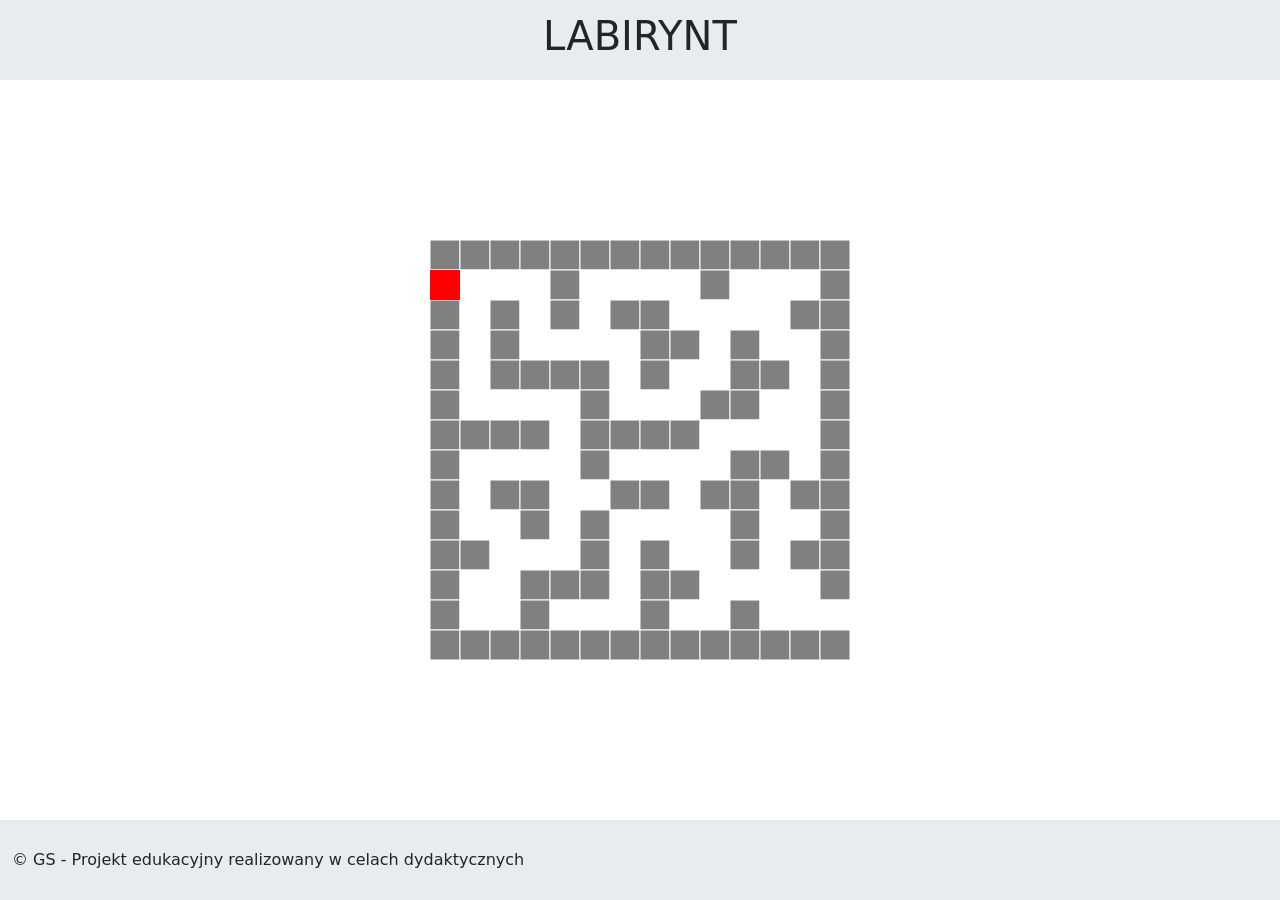
<file: projekt-labirynt/index.html>
<!DOCTYPE html>
<html lang="pl">
  <head>
    <meta charset="UTF-8" />
    <meta name="viewport" content="width=device-width, initial-scale=1.0" />
    <title>Projekt</title>
    <link
      href="https://cdn.jsdelivr.net/npm/bootstrap@5.3.3/dist/css/bootstrap.min.css"
      rel="stylesheet"
      integrity="sha384-QWTKZyjpPEjISv5WaRU9OFeRpok6YctnYmDr5pNlyT2bRjXh0JMhjY6hW+ALEwIH"
      crossorigin="anonymous"
    />
    <link rel="stylesheet" href="./style.css" />
  </head>
  <body>
    <div class="container-fluid">
      <!-- Header -->
      <div class="row">
        <div
          class="col header bg-body-secondary d-flex justify-content-center align-items-center"
        >
          <h1 class="text-center text-uppercase">Labirynt</h1>
        </div>
      </div>
      <!-- Main -->
      <div class="row">
        <div class="col main d-flex justify-content-center align-items-center">
          <canvas class="area" width="420" height="420"></canvas>
        </div>
      </div>
      <!-- Footer -->
      <div class="row">
        <div class="col footer bg-body-secondary d-flex align-items-center">
          <p class="m-0">&copy; GS - Projekt edukacyjny realizowany w celach dydaktycznych</p>
        </div>
      </div>
    </div>
    <!-- JS -->
    <script src="./app.js"></script>
  </body>
</html>
</file>
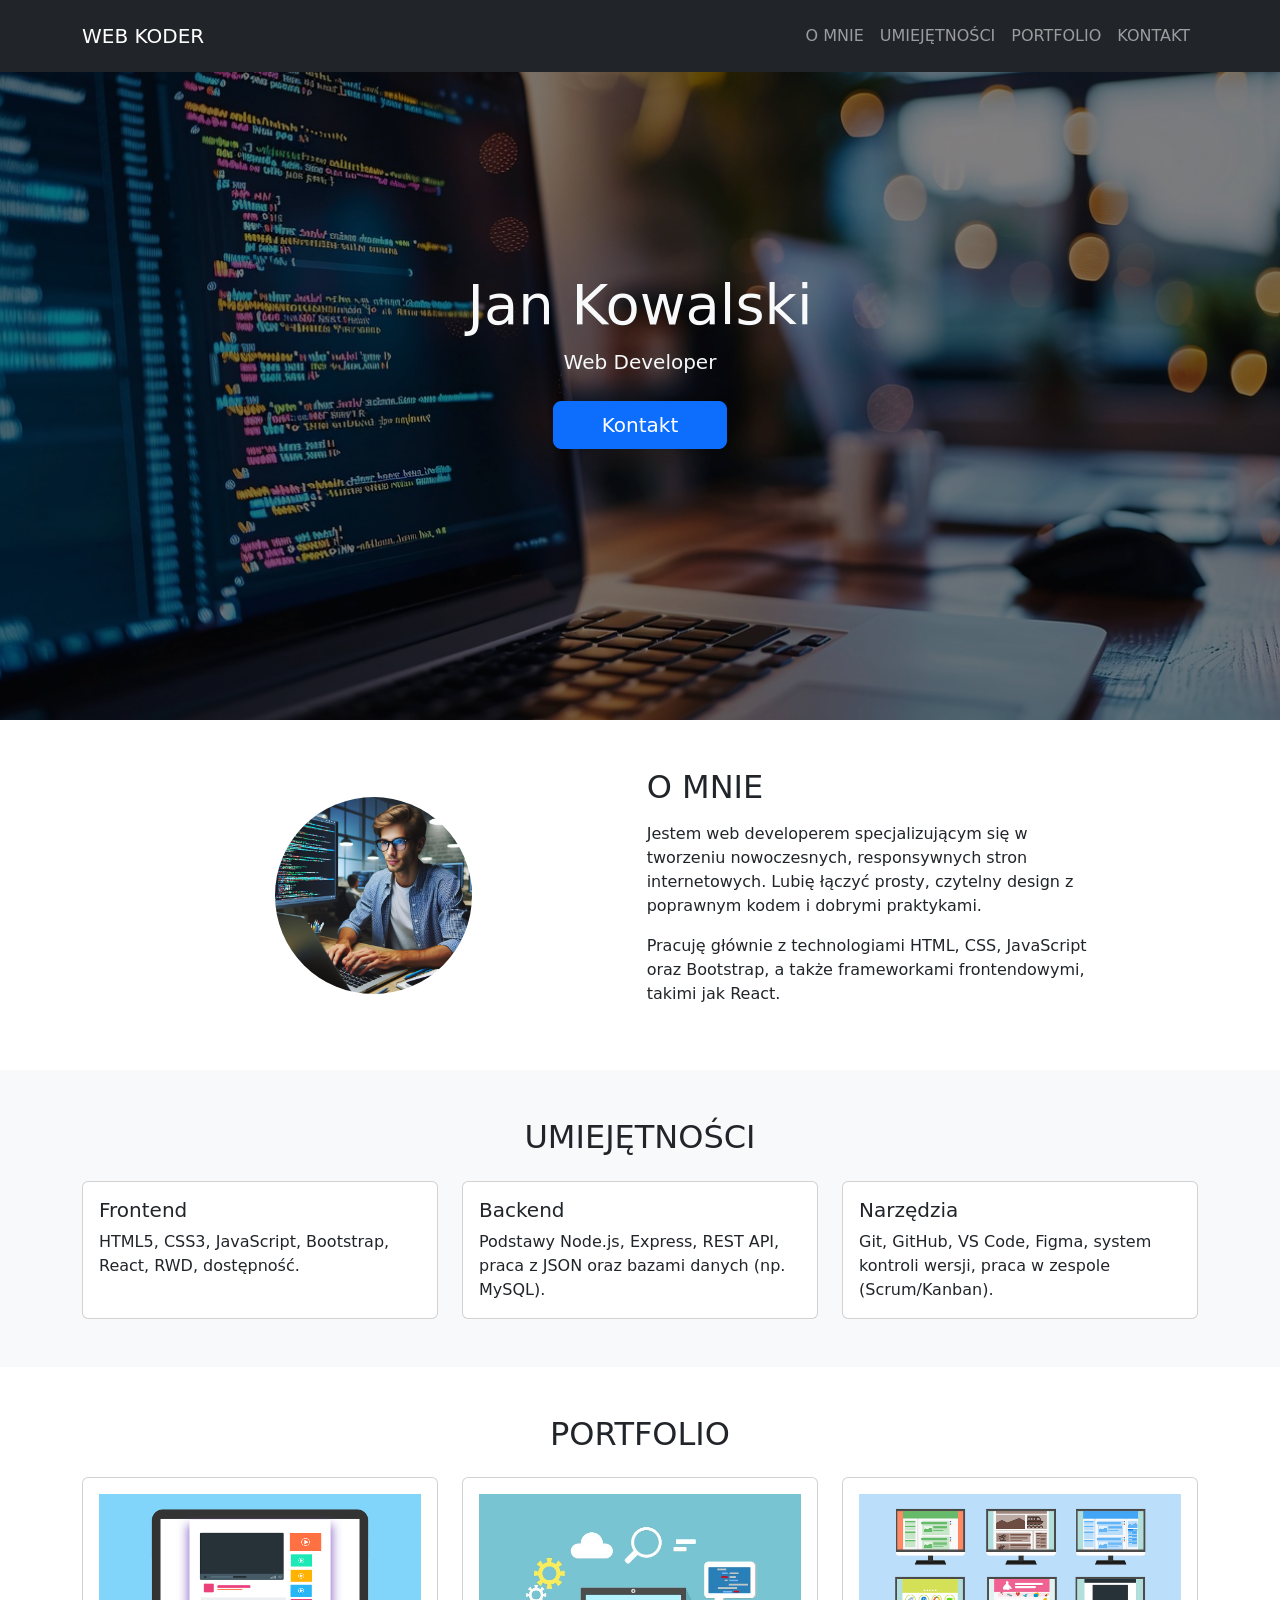
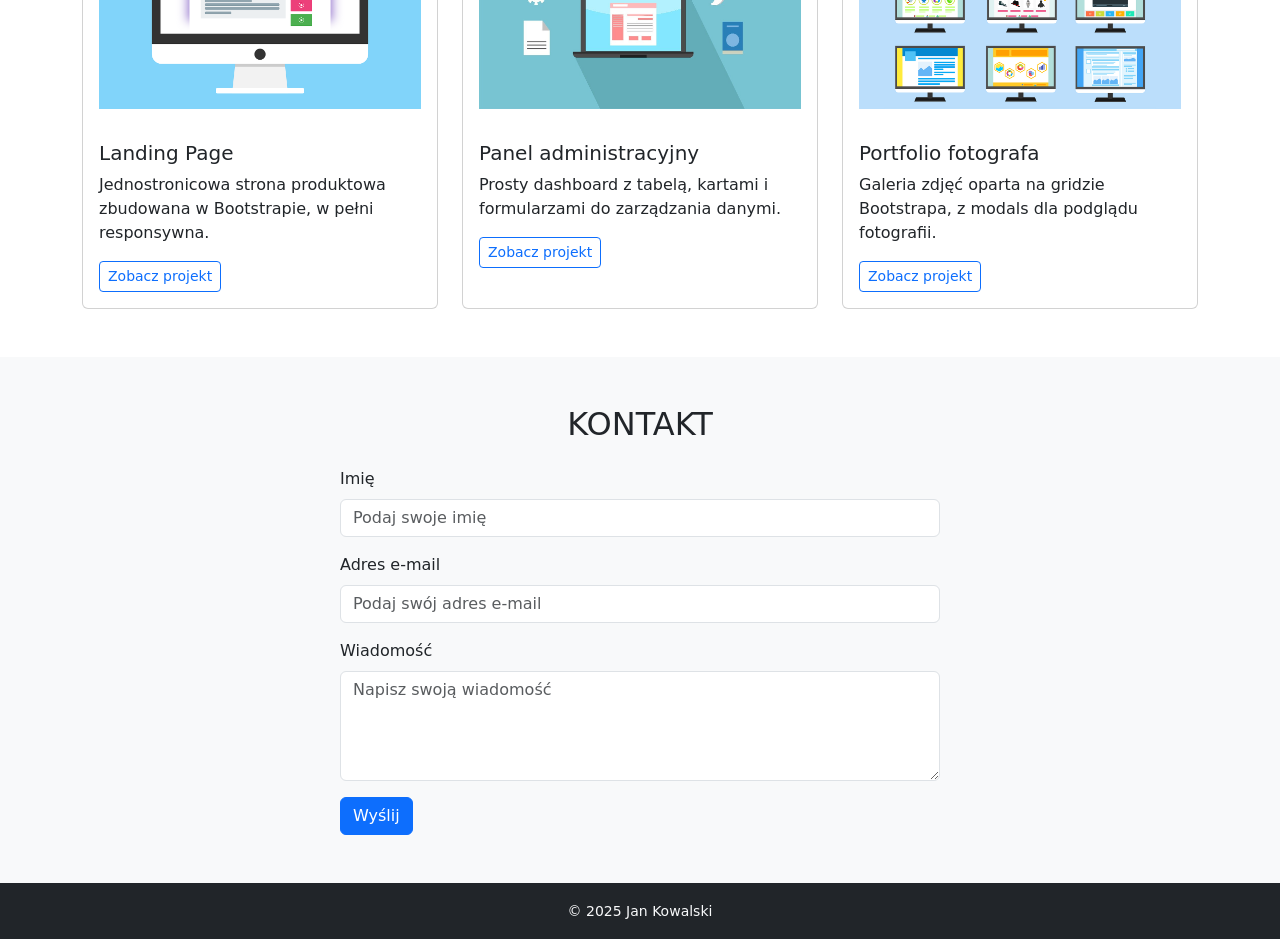
<file: projekt-wizytowka/index.html>
<!DOCTYPE html>
<html lang="pl">
  <head>
    <meta charset="utf-8" />
    <title>Jan Kowalski – Web Developer</title>
    <meta name="viewport" content="width=device-width, initial-scale=1" />
    <!-- Bootstrap CSS -->
    <link
      href="https://cdn.jsdelivr.net/npm/bootstrap@5.3.3/dist/css/bootstrap.min.css"
      rel="stylesheet"
    />
  </head>
  <body>
    <!-- NAVBAR -->
    <nav class="navbar navbar-expand-lg navbar-dark bg-dark fixed-top p-3">
      <div class="container">
        <a class="navbar-brand" href="#hero">WEB KODER</a>
        <button
          class="navbar-toggler"
          type="button"
          data-bs-toggle="collapse"
          data-bs-target="#navbarNav"
          aria-controls="navbarNav"
          aria-expanded="false"
          aria-label="Toggle navigation"
        >
          <span class="navbar-toggler-icon"></span>
        </button>
        <div class="collapse navbar-collapse" id="navbarNav">
          <ul class="navbar-nav ms-auto">
            <li class="nav-item">
              <a class="nav-link fw-light" href="#about">O MNIE</a>
            </li>
            <li class="nav-item">
              <a class="nav-link fw-light" href="#skills">UMIEJĘTNOŚCI</a>
            </li>
            <li class="nav-item">
              <a class="nav-link fw-light" href="#portfolio">PORTFOLIO</a>
            </li>
            <li class="nav-item">
              <a class="nav-link fw-light" href="#contact">KONTAKT</a>
            </li>
          </ul>
        </div>
      </div>
    </nav>

    <!-- HERO -->
    <header
      id="hero"
      class="text-light d-flex align-items-center text-center position-relative"
      style="min-height: 80vh; overflow: hidden"
    >
      <!-- Tło jako element absolutnie pozycjonowany -->
      <img
        src="./developer.jpg"
        alt="Tło"
        class="position-absolute top-0 start-0 w-100 h-100"
        style="object-fit: cover; filter: brightness(0.5); z-index: 0"
      />

      <div class="container position-relative" style="z-index: 1">
        <h1 class="display-4 fw-light">Jan Kowalski</h1>
        <p class="lead mb-4">Web Developer</p>
        <a href="#contact" class="btn btn-primary btn-lg ps-5 pe-5 fw-lighter"
          >Kontakt</a
        >
      </div>
    </header>

    <main>
      <!-- O MNIE -->
      <section
        id="about"
        class="py-5 row d-flex align-items-center justify-content-center m-0"
      >
        <figure class="col-md-4 mb-4 mb-md-0 text-center p-3">
          <img
            src="./coder.jpg"
            alt="Zdjęcie profilowe"
            class="img-fluid rounded-circle w-50"
          />
        </figure>

        <article class="col-md-5">
          <h2 class="ps-5">O MNIE</h2>
          <p class="mt-3 ps-5">
            Jestem web developerem specjalizującym się w tworzeniu nowoczesnych,
            responsywnych stron internetowych. Lubię łączyć prosty, czytelny
            design z poprawnym kodem i dobrymi praktykami.
          </p>
          <p class="mt-3 ps-5">
            Pracuję głównie z technologiami HTML, CSS, JavaScript oraz
            Bootstrap, a także frameworkami frontendowymi, takimi jak React.
          </p>
        </article>
      </section>

      <!-- UMIEJĘTNOŚCI -->
      <section id="skills" class="py-5 bg-light">
        <div class="container">
          <h2 class="text-center mb-4 fw-light">UMIEJĘTNOŚCI</h2>
          <div class="row g-4">
            <article class="col-md-4">
              <div class="card h-100">
                <div class="card-body">
                  <h5 class="card-title">Frontend</h5>
                  <p class="card-text">
                    HTML5, CSS3, JavaScript, Bootstrap, React, RWD, dostępność.
                  </p>
                </div>
              </div>
            </article>
            <article class="col-md-4">
              <div class="card h-100">
                <div class="card-body">
                  <h5 class="card-title">Backend</h5>
                  <p class="card-text">
                    Podstawy Node.js, Express, REST API, praca z JSON oraz
                    bazami danych (np. MySQL).
                  </p>
                </div>
              </div>
            </article>
            <article class="col-md-4">
              <div class="card h-100">
                <div class="card-body">
                  <h5 class="card-title">Narzędzia</h5>
                  <p class="card-text">
                    Git, GitHub, VS Code, Figma, system kontroli wersji, praca w
                    zespole (Scrum/Kanban).
                  </p>
                </div>
              </div>
            </article>
          </div>
        </div>
      </section>

      <!-- PORTFOLIO -->
      <section id="portfolio" class="py-5">
        <div class="container">
          <h2 class="text-center mb-4 fw-light">PORTFOLIO</h2>
          <div class="row g-4">
            <article class="col-md-4">
              <div class="card h-100">
                <img
                  src="./project-1.png"
                  class="card-img-top p-3"
                  alt="Projekt 1"
                />
                <div class="card-body">
                  <h5 class="card-title">Landing Page</h5>
                  <p class="card-text">
                    Jednostronicowa strona produktowa zbudowana w Bootstrapie, w
                    pełni responsywna.
                  </p>
                  <a href="#" class="btn btn-outline-primary btn-sm"
                    >Zobacz projekt</a
                  >
                </div>
              </div>
            </article>
            <article class="col-md-4">
              <div class="card h-100">
                <img
                  src="./project-2.jpg"
                  class="card-img-top p-3"
                  alt="Projekt 2"
                />
                <div class="card-body">
                  <h5 class="card-title">Panel administracyjny</h5>
                  <p class="card-text">
                    Prosty dashboard z tabelą, kartami i formularzami do
                    zarządzania danymi.
                  </p>
                  <a href="#" class="btn btn-outline-primary btn-sm"
                    >Zobacz projekt</a
                  >
                </div>
              </div>
            </article>
            <article class="col-md-4">
              <div class="card h-100">
                <img
                  src="./project-3.png"
                  class="card-img-top p-3"
                  alt="Projekt 3"
                />
                <div class="card-body">
                  <h5 class="card-title">Portfolio fotografa</h5>
                  <p class="card-text">
                    Galeria zdjęć oparta na gridzie Bootstrapa, z modals dla
                    podglądu fotografii.
                  </p>
                  <a href="#" class="btn btn-outline-primary btn-sm"
                    >Zobacz projekt</a
                  >
                </div>
              </div>
            </article>
          </div>
        </div>
      </section>

      <!-- KONTAKT -->
      <section id="contact" class="py-5 bg-light">
        <div class="container">
          <h2 class="text-center mb-4">KONTAKT</h2>
          <form class="mx-auto" style="max-width: 600px">
            <label for="name" class="form-label">Imię</label>
            <input
              type="text"
              class="form-control mb-3"
              id="name"
              placeholder="Podaj swoje imię"
            />

            <label for="email" class="form-label">Adres e-mail</label>
            <input
              type="email"
              class="form-control mb-3"
              id="email"
              placeholder="Podaj swój adres e-mail"
            />

            <label for="message" class="form-label">Wiadomość</label>
            <textarea
              class="form-control mb-3"
              id="message"
              rows="4"
              placeholder="Napisz swoją wiadomość"
            ></textarea>

            <button type="submit" class="btn btn-primary">Wyślij</button>
          </form>
        </div>
      </section>
    </main>

    <!-- STOPKA -->
    <footer class="p-3 bg-dark text-light text-center">
      <small>© 2025 Jan Kowalski</small>
    </footer>

    <!-- Bootstrap JS (bundled) -->
    <script src="https://cdn.jsdelivr.net/npm/bootstrap@5.3.3/dist/js/bootstrap.bundle.min.js"></script>
  </body>
</html>
</file>
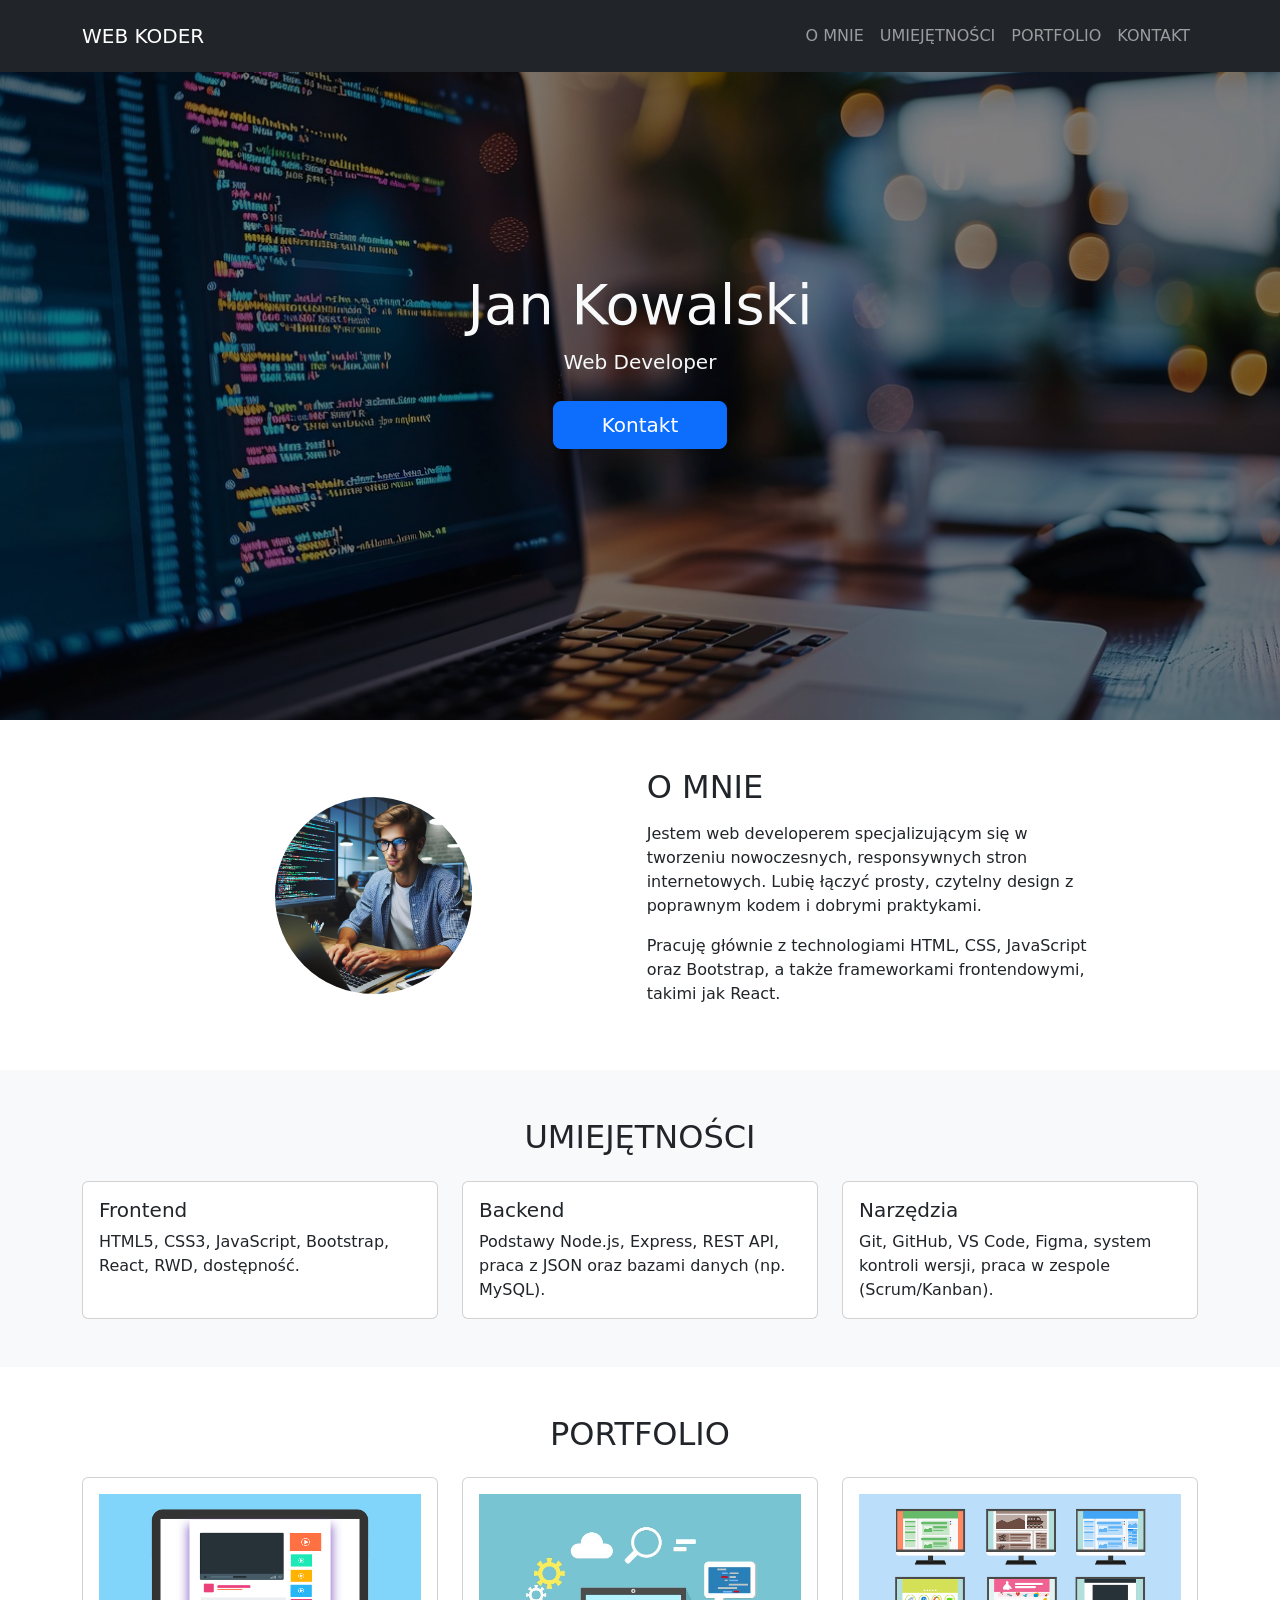
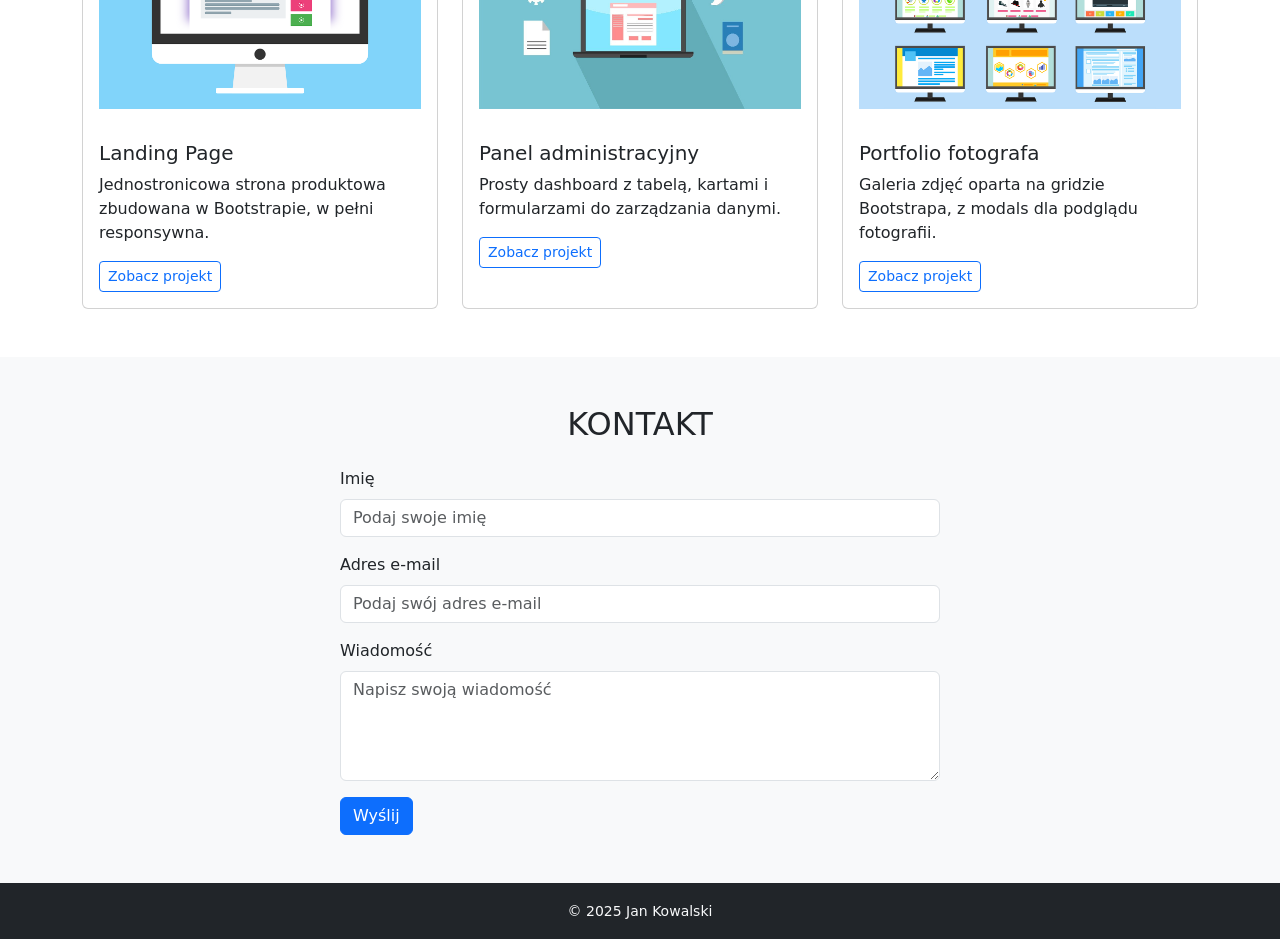
<file: projekt-wizytowka/strona/index.html>
<!doctype html>
<html lang="pl">
  <head>
    <meta charset="utf-8" />
    <title>Jan Kowalski - Web Developer</title>
    <meta name="viewport" content="width=device-width, initial-scale=1" />
    <!-- Bootstrap CSS -->
    <link
      href="https://cdn.jsdelivr.net/npm/bootstrap@5.3.3/dist/css/bootstrap.min.css"
      rel="stylesheet"
    />
  </head>
  <body>
    <!-- NAVBAR -->
    <nav class="navbar navbar-expand-lg navbar-dark bg-dark fixed-top p-3">
      <div class="container">
        <a class="navbar-brand" href="#hero">WEB KODER</a>
        <button
          class="navbar-toggler"
          type="button"
          data-bs-toggle="collapse"
          data-bs-target="#navbarNav"
          aria-controls="navbarNav"
          aria-expanded="false"
          aria-label="Toggle navigation"
        >
          <span class="navbar-toggler-icon"></span>
        </button>
        <div class="collapse navbar-collapse" id="navbarNav">
          <ul class="navbar-nav ms-auto">
            <li class="nav-item">
              <a class="nav-link fw-light" href="#about">O MNIE</a>
            </li>
            <li class="nav-item">
              <a class="nav-link fw-light" href="#skills">UMIEJĘTNOŚCI</a>
            </li>
            <li class="nav-item">
              <a class="nav-link fw-light" href="#portfolio">PORTFOLIO</a>
            </li>
            <li class="nav-item">
              <a class="nav-link fw-light" href="#contact">KONTAKT</a>
            </li>
          </ul>
        </div>
      </div>
    </nav>

    <!-- HERO -->
    <header
      id="hero"
      class="text-light d-flex align-items-center text-center position-relative"
      style="min-height: 80vh; overflow: hidden"
    >
      <!-- Tło jako element absolutnie pozycjonowany -->
      <img
        src="./assets/developer.jpg"
        alt="Tło"
        class="position-absolute top-0 start-0 w-100 h-100"
        style="object-fit: cover; filter: brightness(0.5); z-index: 0"
      />

      <div class="container position-relative" style="z-index: 1">
        <h1 class="display-4 fw-light">Jan Kowalski</h1>
        <p class="lead mb-4">Web Developer</p>
        <a href="#contact" class="btn btn-primary btn-lg ps-5 pe-5 fw-lighter"
          >Kontakt</a
        >
      </div>
    </header>

    <main>
      <!-- O MNIE -->
      <section
        id="about"
        class="py-5 row d-flex align-items-center justify-content-center m-0"
      >
        <figure class="col-md-4 mb-4 mb-md-0 text-center p-3">
          <img
            src="./assets/coder.jpg"
            alt="Zdjęcie profilowe"
            class="img-fluid rounded-circle w-50"
          />
        </figure>

        <article class="col-md-5">
          <h2 class="ps-5">O MNIE</h2>
          <p class="mt-3 ps-5">
            Jestem web developerem specjalizującym się w tworzeniu nowoczesnych,
            responsywnych stron internetowych. Lubię łączyć prosty, czytelny
            design z poprawnym kodem i dobrymi praktykami.
          </p>
          <p class="mt-3 ps-5">
            Pracuję głównie z technologiami HTML, CSS, JavaScript oraz
            Bootstrap, a także frameworkami frontendowymi, takimi jak React.
          </p>
        </article>
      </section>

      <!-- UMIEJĘTNOŚCI -->
      <section id="skills" class="py-5 bg-light">
        <div class="container">
          <h2 class="text-center mb-4 fw-light">UMIEJĘTNOŚCI</h2>
          <div class="row g-4">
            <article class="col-md-4">
              <div class="card h-100">
                <div class="card-body">
                  <h5 class="card-title">Frontend</h5>
                  <p class="card-text">
                    HTML5, CSS3, JavaScript, Bootstrap, React, RWD, dostępność.
                  </p>
                </div>
              </div>
            </article>
            <article class="col-md-4">
              <div class="card h-100">
                <div class="card-body">
                  <h5 class="card-title">Backend</h5>
                  <p class="card-text">
                    Podstawy Node.js, Express, REST API, praca z JSON oraz
                    bazami danych (np. MySQL).
                  </p>
                </div>
              </div>
            </article>
            <article class="col-md-4">
              <div class="card h-100">
                <div class="card-body">
                  <h5 class="card-title">Narzędzia</h5>
                  <p class="card-text">
                    Git, GitHub, VS Code, Figma, system kontroli wersji, praca w
                    zespole (Scrum/Kanban).
                  </p>
                </div>
              </div>
            </article>
          </div>
        </div>
      </section>

      <!-- PORTFOLIO -->
      <section id="portfolio" class="py-5">
        <div class="container">
          <h2 class="text-center mb-4 fw-light">PORTFOLIO</h2>
          <div class="row g-4">
            <article class="col-md-4">
              <div class="card h-100">
                <img
                  src="./assets/project-1.png"
                  class="card-img-top p-3"
                  alt="Projekt 1"
                />
                <div class="card-body">
                  <h5 class="card-title">Landing Page</h5>
                  <p class="card-text">
                    Jednostronicowa strona produktowa zbudowana w Bootstrapie, w
                    pełni responsywna.
                  </p>
                  <a href="#" class="btn btn-outline-primary btn-sm"
                    >Zobacz projekt</a
                  >
                </div>
              </div>
            </article>
            <article class="col-md-4">
              <div class="card h-100">
                <img
                  src="./assets/project-2.jpg"
                  class="card-img-top p-3"
                  alt="Projekt 2"
                />
                <div class="card-body">
                  <h5 class="card-title">Panel administracyjny</h5>
                  <p class="card-text">
                    Prosty dashboard z tabelą, kartami i formularzami do
                    zarządzania danymi.
                  </p>
                  <a href="#" class="btn btn-outline-primary btn-sm"
                    >Zobacz projekt</a
                  >
                </div>
              </div>
            </article>
            <article class="col-md-4">
              <div class="card h-100">
                <img
                  src="./assets/project-3.png"
                  class="card-img-top p-3"
                  alt="Projekt 3"
                />
                <div class="card-body">
                  <h5 class="card-title">Portfolio fotografa</h5>
                  <p class="card-text">
                    Galeria zdjęć oparta na gridzie Bootstrapa, z modals dla
                    podglądu fotografii.
                  </p>
                  <a href="#" class="btn btn-outline-primary btn-sm"
                    >Zobacz projekt</a
                  >
                </div>
              </div>
            </article>
          </div>
        </div>
      </section>

      <!-- KONTAKT -->
      <section id="contact" class="py-5 bg-light">
        <div class="container">
          <h2 class="text-center mb-4">KONTAKT</h2>
          <form class="mx-auto" style="max-width: 600px">
            <label for="name" class="form-label">Imię</label>
            <input
              type="text"
              class="form-control mb-3"
              id="name"
              placeholder="Podaj swoje imię"
            />

            <label for="email" class="form-label">Adres e-mail</label>
            <input
              type="email"
              class="form-control mb-3"
              id="email"
              placeholder="Podaj swój adres e-mail"
            />

            <label for="message" class="form-label">Wiadomość</label>
            <textarea
              class="form-control mb-3"
              id="message"
              rows="4"
              placeholder="Napisz swoją wiadomość"
            ></textarea>

            <button type="submit" class="btn btn-primary">Wyślij</button>
          </form>
        </div>
      </section>
    </main>

    <!-- STOPKA -->
    <footer class="p-3 bg-dark text-light text-center">
      <small>© 2025 Jan Kowalski</small>
    </footer>

    <!-- Bootstrap JS (bundled) -->
    <script src="https://cdn.jsdelivr.net/npm/bootstrap@5.3.3/dist/js/bootstrap.bundle.min.js"></script>
  </body>
</html>
</file>
<file: projekt-labirynt/style.css>
html,
body {
  height: 100vh;
}

.header {
  height: 80px;
}

.main {
  height: calc(100vh - 160px);
}

.footer {
  height: 80px;
}
</file>
